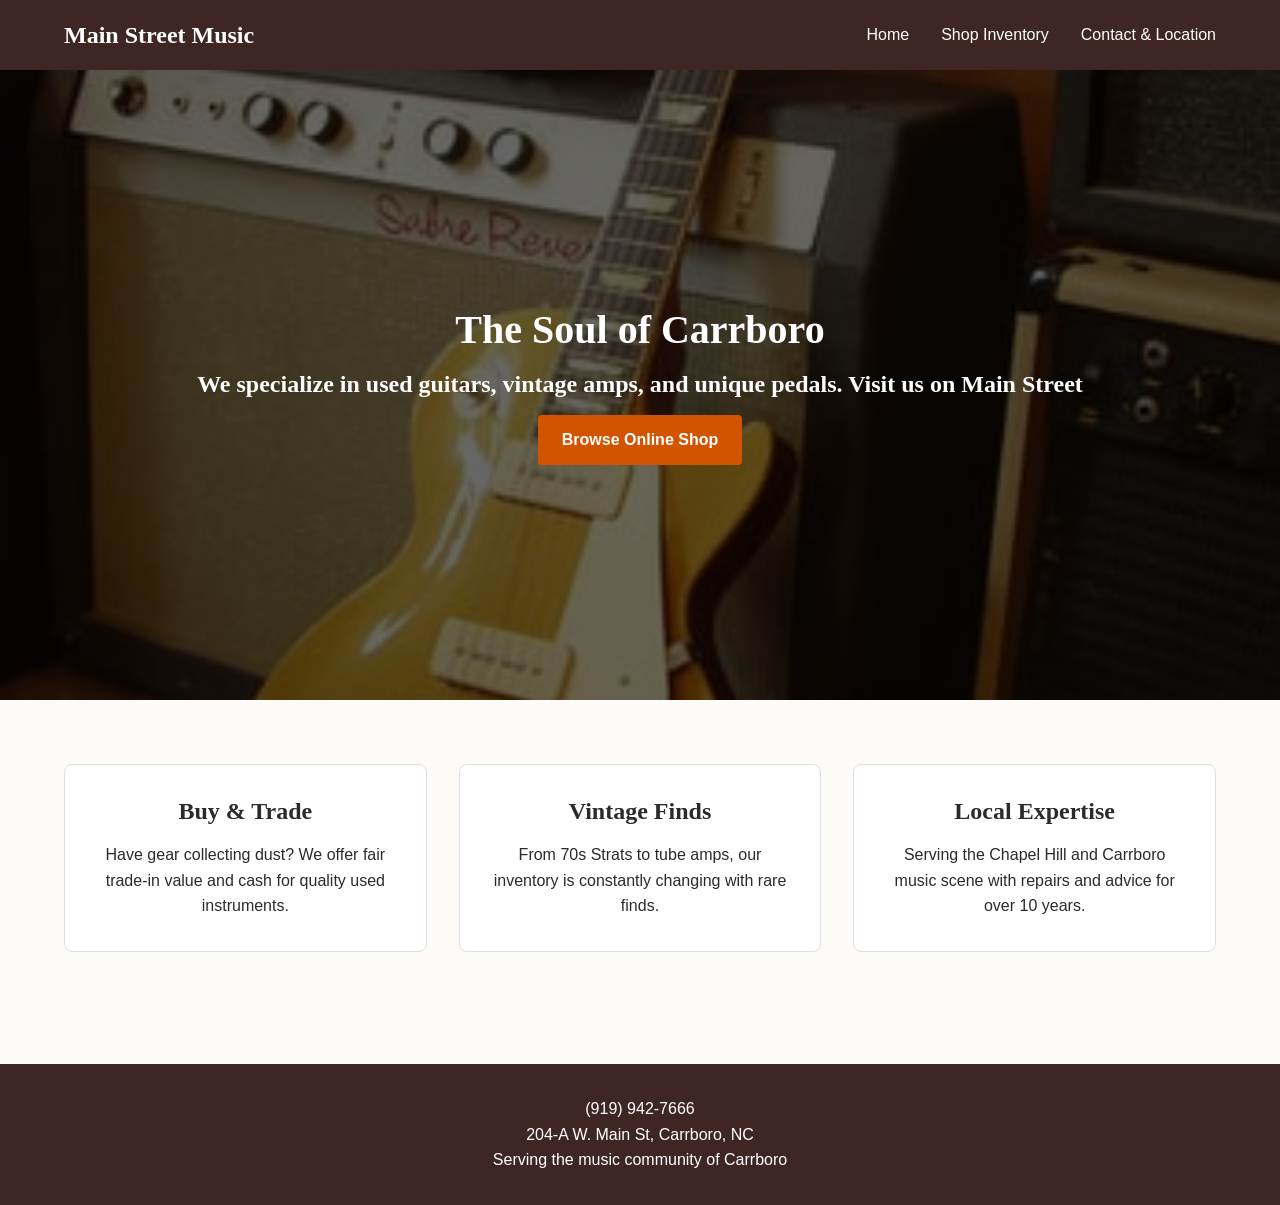
<file: index.html>
<!DOCTYPE html>
<html lang="en">
<head>
    <meta charset="UTF-8">
    <meta name="viewport" content="width=device-width, initial-scale=1.0">
    <meta name="description" content="Main Street Music in Carrboro, NC. We buy, sell, and trade used guitars, amps, and vintage gear.">
    <title>Main Street Music | Carrboro, NC</title>
    <link rel="stylesheet" href="styles.css">
</head>
<body>


    <header>
        <div class="container nav-container">
            <a href="index.html" class="logo">Main Street Music</a>
            
            <input type="checkbox" id="nav-toggle" class="nav-toggle">
            <label for="nav-toggle" class="nav-toggle-label">
                <span class="hamburger"></span>
            </label>

            <nav class="nav-menu">
                <a href="index.html" aria-current="page">Home</a>
                <a href="shop.html">Shop Inventory</a>
                <a href="contact.html">Contact & Location</a>
            </nav>
        </div>
    </header>

    <main id="main-content">
        <section class="hero">
            <div class="container">
                <h1>The Soul of Carrboro</h1>
                <h2>We specialize in used guitars, vintage amps, and unique pedals. Visit us on Main Street</h2>
                <a href="shop.html" class="btn">Browse Online Shop</a>
            </div>
        </section>

        <section class="container">
            <div class="features">
                <article class="feature-card">
                    <h2>Buy & Trade</h2>
                    <p>Have gear collecting dust? We offer fair trade-in value and cash for quality used instruments.</p>
                </article>
                <article class="feature-card">
                    <h2>Vintage Finds</h2>
                    <p>From 70s Strats to tube amps, our inventory is constantly changing with rare finds.</p>
                </article>
                <article class="feature-card">
                    <h2>Local Expertise</h2>
                    <p>Serving the Chapel Hill and Carrboro music scene with repairs and advice for over 10 years.</p>
                </article>
            </div>
        </section>
    </main>

    <footer>
        <div class="container">
            <p>(919) 942-7666</p>
            <p>204-A W. Main St, Carrboro, NC</p>
            <p>Serving the music community of Carrboro</p>
        </div>
    </footer>

</body>
</html>
</file>
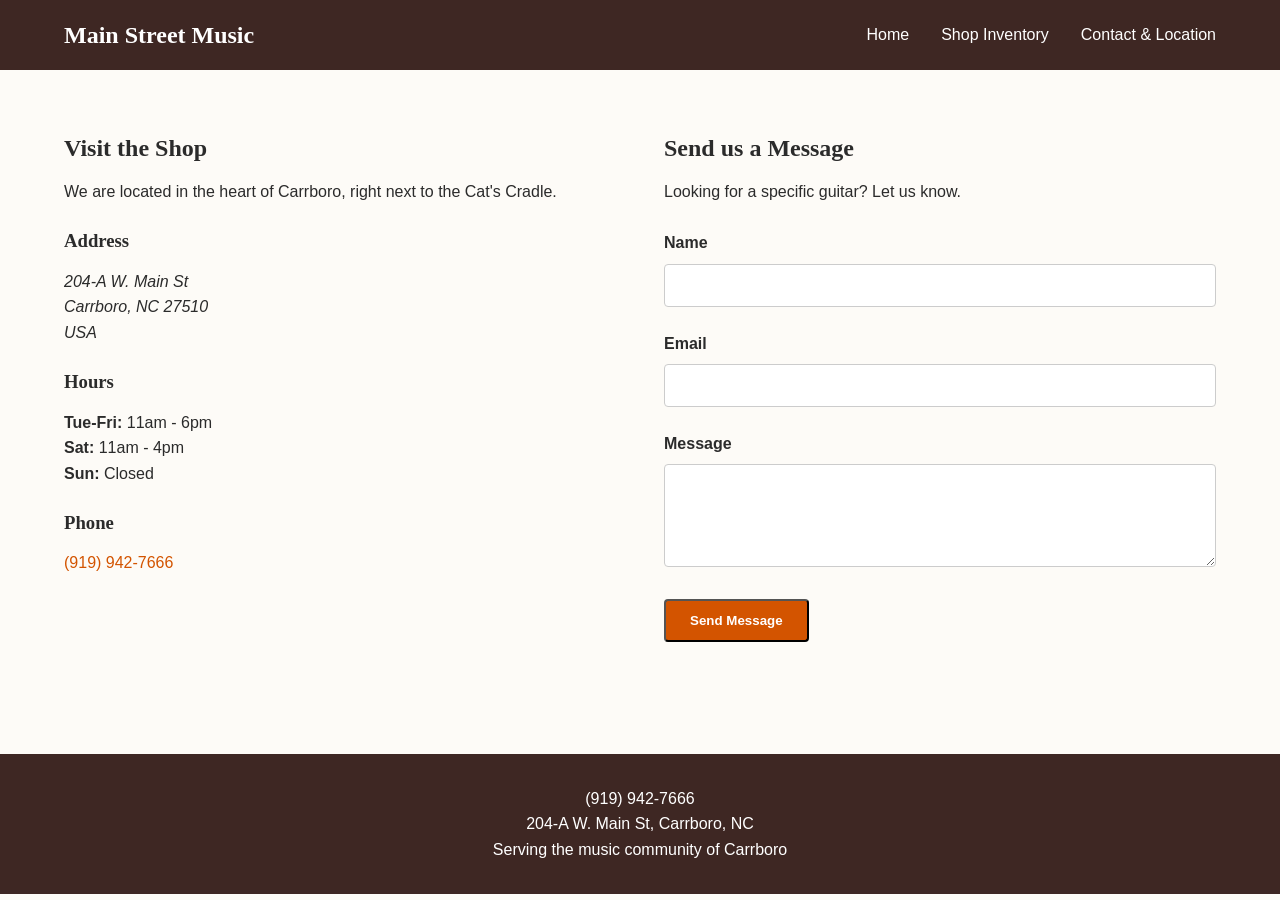
<file: contact.html>
<!DOCTYPE html>
<html lang="en">
<head>
    <meta charset="UTF-8">
    <meta name="viewport" content="width=device-width, initial-scale=1.0">
    <meta name="description" content="Contact Main Street Music in Carrboro. Hours, location, and inquiry form.">
    <title>Contact Us | Main Street Music</title>
    <link rel="stylesheet" href="styles.css">
</head>
<body>


    <header>
        <div class="container nav-container">
            <a href="index.html" class="logo">Main Street Music</a>
            <input type="checkbox" id="nav-toggle" class="nav-toggle">
            <label for="nav-toggle" class="nav-toggle-label">
                <span class="hamburger"></span>
            </label>
            <nav class="nav-menu">
                <a href="index.html">Home</a>
                <a href="shop.html">Shop Inventory</a>
                <a href="contact.html" aria-current="page">Contact & Location</a>
            </nav>
        </div>
    </header>

    <main id="main-content" class="container">
        
        <div class="contact-layout">
            <section class="contact-info">
                <h1>Visit the Shop</h1>
                <p>We are located in the heart of Carrboro, right next to the Cat's Cradle.</p>
                <br>
                <h3>Address</h3>
                <address>
                    204-A W. Main St<br>
                    Carrboro, NC 27510<br>
                    USA
                </address>
                <br>
                <h3>Hours</h3>
                <p>
                    <strong>Tue-Fri:</strong> 11am - 6pm<br>
                    <strong>Sat:</strong> 11am - 4pm<br>
                    <strong>Sun:</strong> Closed
                </p>
                <br>
                <h3>Phone</h3>
                <p><a href="tel:9199427666">(919) 942-7666</a></p>
            </section>

            <section class="contact-form">
                <h2>Send us a Message</h2>
                <p>Looking for a specific guitar? Let us know.</p>
                <br>
                <form action="#" method="POST">
                    <div class="form-group">
                        <label for="name">Name</label>
                        <input type="text" id="name" name="name" required>
                    </div>

                    <div class="form-group">
                        <label for="email">Email</label>
                        <input type="email" id="email" name="email" required>
                    </div>

                    <div class="form-group">
                        <label for="message">Message</label>
                        <textarea id="message" name="message" rows="5" required></textarea>
                    </div>

                    <button type="submit" class="btn">Send Message</button>
                </form>
            </section>
        </div>

    </main>

    <footer>
        <div class="container">
            <p>(919) 942-7666</p>
            <p>204-A W. Main St, Carrboro, NC</p>
            <p>Serving the music community of Carrboro</p>
        </div>
    </footer>

</body>
</html>
</file>
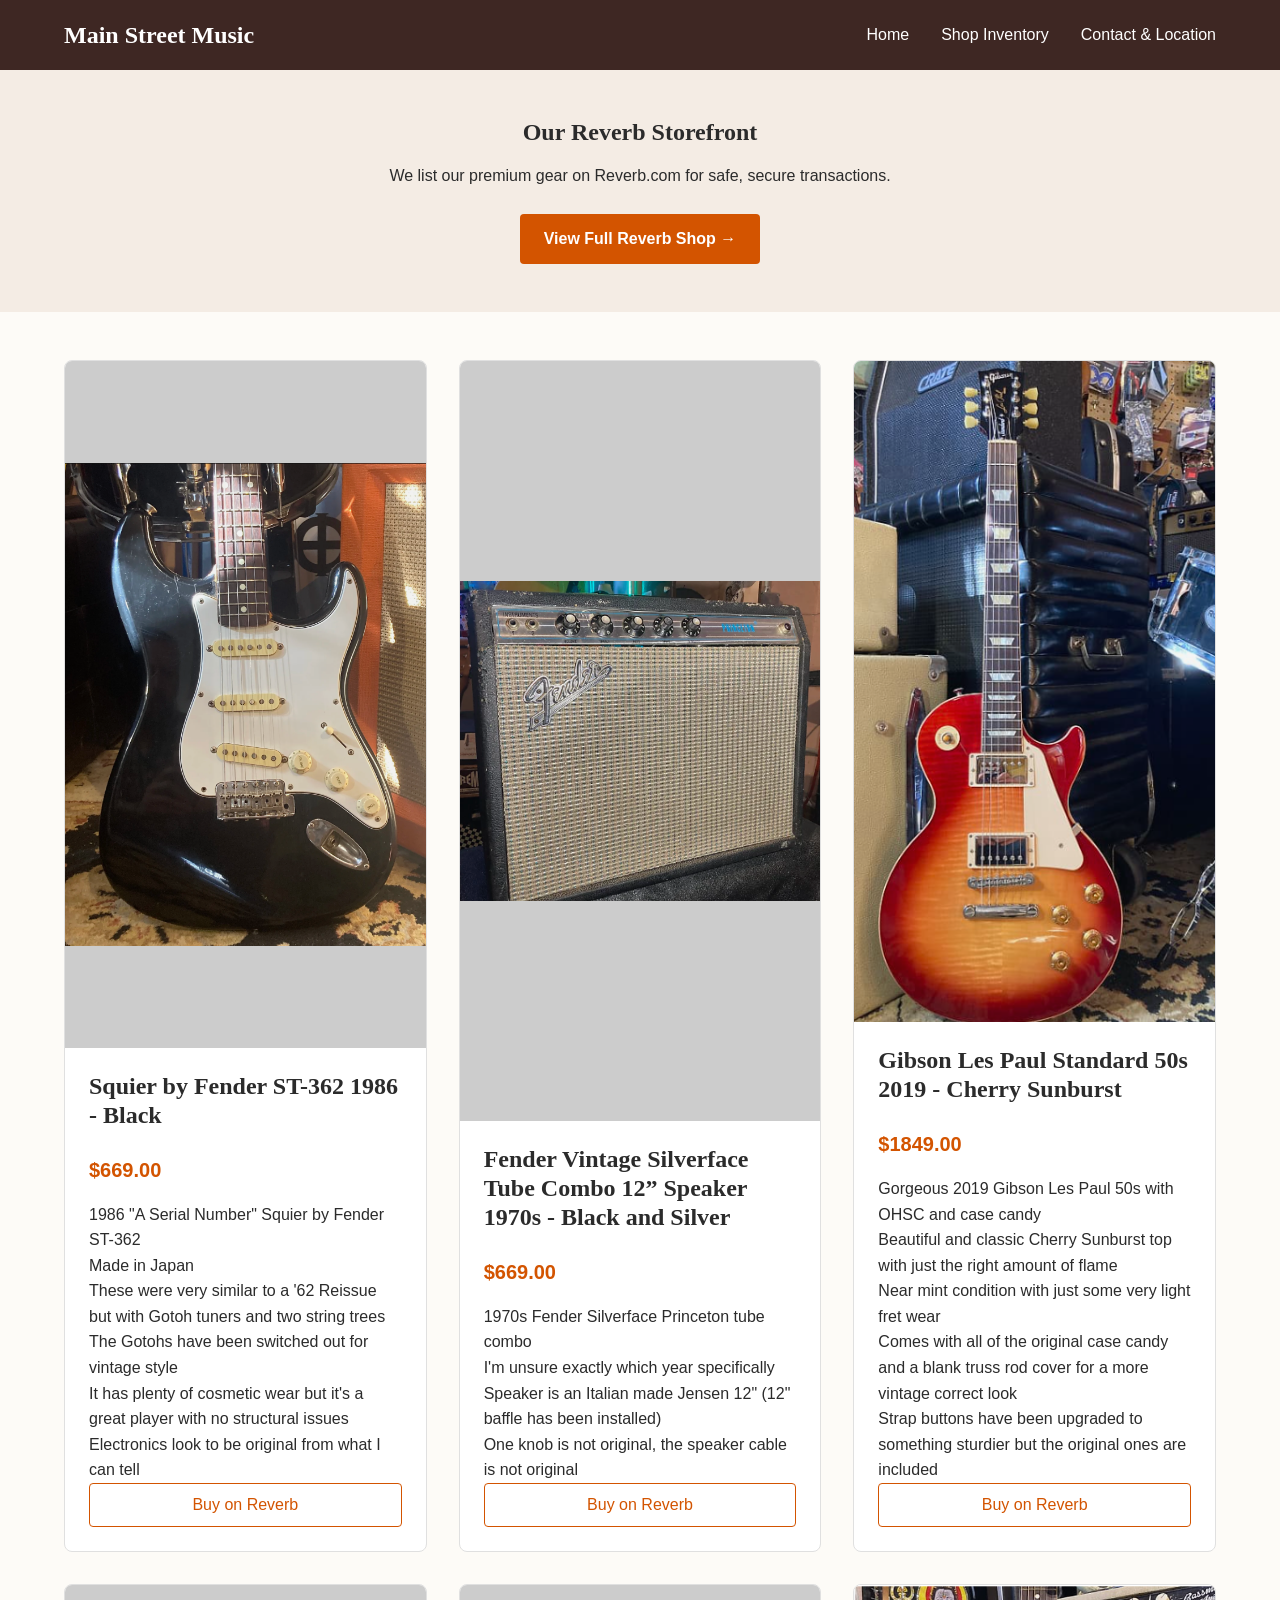
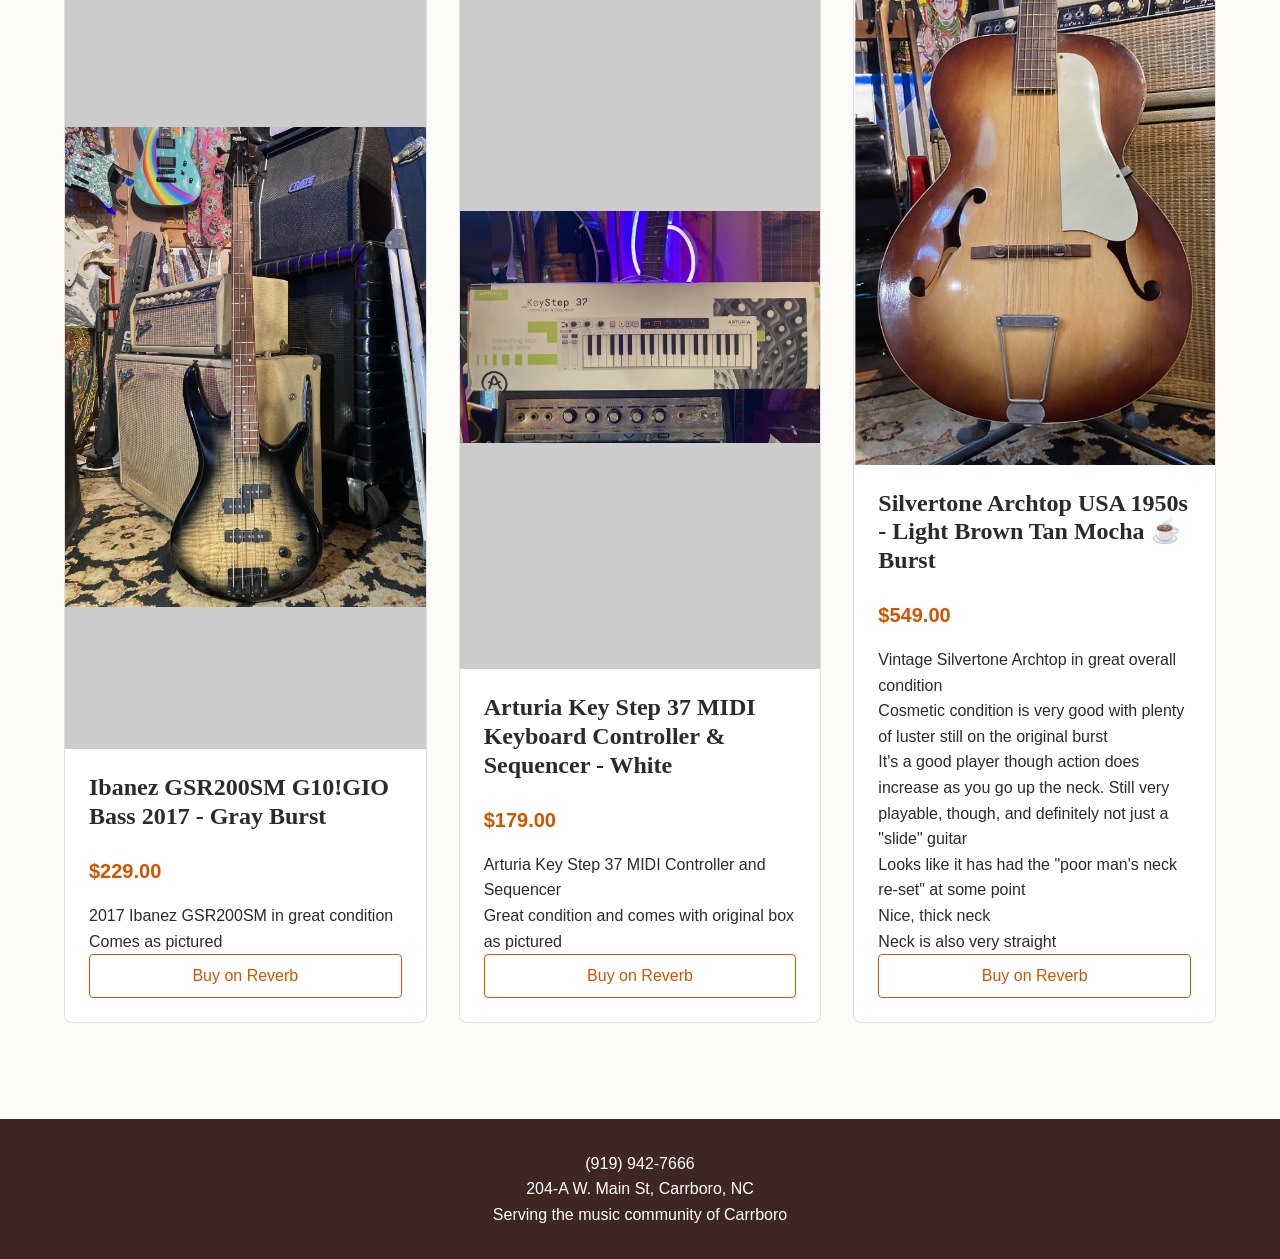
<file: shop.html>
<!DOCTYPE html>
<html lang="en">
<head>
    <meta charset="UTF-8">
    <meta name="viewport" content="width=device-width, initial-scale=1.0">
    <meta name="description" content="Shop our curated selection of vintage guitars and amps on Reverb.">
    <title>Shop Inventory | Main Street Music</title>
    <link rel="stylesheet" href="styles.css">
</head>
<body>


    <header>
        <div class="container nav-container">
            <a href="index.html" class="logo">Main Street Music</a>
            <input type="checkbox" id="nav-toggle" class="nav-toggle">
            <label for="nav-toggle" class="nav-toggle-label">
                <span class="hamburger"></span>
            </label>
            <nav class="nav-menu">
                <a href="index.html">Home</a>
                <a href="shop.html" aria-current="page">Shop Inventory</a>
                <a href="contact.html">Contact & Location</a>
            </nav>
        </div>
    </header>

    <main id="main-content">
        
        <section class="shop-intro">
            <div class="container">
                <h1>Our Reverb Storefront</h1>
                <p>We list our premium gear on Reverb.com for safe, secure transactions.</p>
                <br>
                <a href="https://reverb.com/shop/johns-shop-43" target="_blank" class="btn">View Full Reverb Shop &rarr;</a>
            </div>
        </section>

        <section class="container">
            <div class="shop-grid">
                
                <article class="product-card">
                    <div class="product-image-placeholder">
                        <img src="img/g1.png" alt="Squier by Fender ST-362 1986 - Black">
                    </div>
                    <div class="product-details">
                        <h2>Squier by Fender ST-362 1986 - Black</h2>
                        <p class="product-price">$669.00</p>
                        <p>1986 "A Serial Number" Squier by Fender ST-362<br>

Made in Japan<br>

These were very similar to a '62 Reissue but with Gotoh tuners and two string trees<br>

The Gotohs have been switched out for vintage style<br>

It has plenty of cosmetic wear but it's a great player with no structural issues<br>

Electronics look to be original from what I can tell</p>
                        <a href="https://reverb.com/item/93402439-squier-by-fender-st-362-1986-black" target="_blank" class="btn-small">Buy on Reverb</a>
                    </div>
                </article>
                <article class="product-card">
                    <div class="product-image-placeholder">
                        <img src="img/a1.png" alt="Fender Vintage Silverface Tube Combo 12” Speaker 1970s - Black and Silver">
                    </div>
                    <div class="product-details">
                        <h2>Fender Vintage Silverface Tube Combo 12” Speaker 1970s - Black and Silver</h2>
                        <p class="product-price">$669.00</p>
                        <p>1970s Fender Silverface Princeton tube combo 
<br>
I'm unsure exactly which year specifically
<br>
Speaker is an Italian made Jensen 12" (12" baffle has been installed)
<br>
One knob is not original, the speaker cable is not original</p>
                        <a href="https://reverb.com/item/93305531-fender-vintage-silverface-tube-combo-12-speaker-1970s-black-and-silver" target="_blank" class="btn-small">Buy on Reverb</a>
                    </div>
                </article>
                <article class="product-card">
                    <div class="product-image-placeholder">
                        <img src="img/g3.png" alt="Gibson Les Paul Standard 50s 2019 - Cherry Sunburst">
                    </div>
                    <div class="product-details">
                        <h2>Gibson Les Paul Standard 50s 2019 - Cherry Sunburst</h2>
                        <p class="product-price">$1849.00</p>
                        <p>Gorgeous 2019 Gibson Les Paul 50s with OHSC and case candy<br>

Beautiful and classic Cherry Sunburst top with just the right amount of flame<br>

Near mint condition with just some very light fret wear<br>

Comes with all of the original case candy and a blank truss rod cover for a more vintage correct look<br>

Strap buttons have been upgraded to something sturdier but the original ones are included</p>
                        <a href="https://reverb.com/item/93250433-gibson-les-paul-standard-50s-2019-cherry-sunburst" target="_blank" class="btn-small">Buy on Reverb</a>
                    </div>
                </article>
                <article class="product-card">
                    <div class="product-image-placeholder">
                        <img src="img/b1.png" alt="Ibanez GSR200SM G10!GIO Bass 2017 - Gray Burst">
                    </div>
                    <div class="product-details">
                        <h2>Ibanez GSR200SM G10!GIO Bass 2017 - Gray Burst</h2>
                        <p class="product-price">$229.00</p>
                        <p>2017 Ibanez GSR200SM in great condition<br>

Comes as pictured</p>
                        <a href="https://reverb.com/item/93115553-ibanez-gsr200sm-g10-gio-bass-2017-gray-burst" target="_blank" class="btn-small">Buy on Reverb</a>
                    </div>
                </article>
                <article class="product-card">
                    <div class="product-image-placeholder">
                        <img src="img/k1.png" alt="Arturia Key Step 37 MIDI Keyboard Controller & Sequencer - White">
                    </div>
                    <div class="product-details">
                        <h2>Arturia Key Step 37 MIDI Keyboard Controller & Sequencer - White</h2>
                        <p class="product-price">$179.00</p>
                        <p>Arturia Key Step 37 MIDI Controller and Sequencer<br>

Great condition and comes with original box as pictured</p>
                        <a href="https://reverb.com/item/93386299-arturia-key-step-37-midi-keyboard-controller-sequencer-white" target="_blank" class="btn-small">Buy on Reverb</a>
                    </div>
                </article>
                <article class="product-card">
                    <div class="product-image-placeholder">
                        <img src="img/g2.png" alt="Silvertone Archtop USA 1950s - Light Brown Tan Mocha Burst">
                    </div>
                    <div class="product-details">
                        <h2>Silvertone Archtop USA 1950s - Light Brown Tan Mocha ☕️ Burst</h2>
                        <p class="product-price">$549.00</p>
                        <p>Vintage Silvertone Archtop in great overall condition<br>

Cosmetic condition is very good with plenty of luster still on the original burst<br>

It's a good player though action does increase as you go up the neck. Still very playable, though, and definitely not just a "slide" guitar
<br>
Looks like it has had the "poor man's neck re-set" at some point<br>

Nice, thick neck<br>

Neck is also very straight</p>
                        <a href="https://reverb.com/item/93389301-silvertone-archtop-usa-1950s-light-brown-tan-mocha-burst" target="_blank" class="btn-small">Buy on Reverb</a>
                    </div>
                </article>
            </div>
        </section>
    </main>

    <footer>
        <div class="container">
            <p>(919) 942-7666</p>
            <p>204-A W. Main St, Carrboro, NC</p>
            <p>Serving the music community of Carrboro</p>
        </div>
    </footer>

</body>
</html>
</file>
<file: styles.css>
* {
  box-sizing: border-box;
  margin: 0;
  padding: 0;
  --color-bg: #fdfbf7;       
  --color-text: #2b2b2b;      
  --color-primary: #d35400;   
  --color-primary-dark: #a04000;
  --color-secondary: #3e2723; 
  --color-light: #ffffff;
  --color-border: #e0e0e0;
  
  --font-heading: 'Georgia', serif;
  --font-body: 'Helvetica Neue', Helvetica, Arial, sans-serif;
  --width-container: 1200px;
}

body {
  font-family: var(--font-body);
  background-color: var(--color-bg);
  color: var(--color-text);
  line-height: 1.6;
}

img {
  max-width: 100%;
  height: auto;
  display: block;
}

h1, h2, h3 {
  font-family: var(--font-heading);
  margin-bottom: 1rem;
  line-height: 1.2;
}

a {
  color: var(--color-primary);
  text-decoration: none;
  transition: color 0.3s ease;
}

a:hover {
  color: var(--color-primary-dark);
  text-decoration: underline;
}

a:focus, button:focus, input:focus, textarea:focus {
  outline: 3px solid var(--color-primary);
  outline-offset: 2px;
}




.container {
  width: 90%;
  max-width: var(--width-container);
  margin: 0 auto;
}

.btn {
  display: inline-block;
  background: var(--color-primary);
  color: white;
  padding: 0.75rem 1.5rem;
  border-radius: 4px;
  text-decoration: none;
  font-weight: bold;
}

.btn:hover {
  background: var(--color-primary-dark);
  text-decoration: none;
}

header {
  background: var(--color-secondary);
  padding: 1rem 0;
  color: white;
  position: sticky;
  top: 0;
  z-index: 100;
}

.nav-container {
  display: flex;
  justify-content: space-between;
  align-items: center;
}

.logo {
  font-family: var(--font-heading);
  font-size: 1.5rem;
  color: white;
  font-weight: bold;
}

.logo:hover { color: #f0f0f0; text-decoration: none; }

.nav-toggle { display: none; }

.nav-toggle-label {
  display: block;
  cursor: pointer;
  padding: 10px;
}

.hamburger {
  width: 25px;
  height: 2px;
  background: white;
  display: block;
  position: relative;
}

.hamburger::before, .hamburger::after {
  content: '';
  position: absolute;
  width: 100%;
  height: 2px;
  background: white;
  left: 0;
}

.hamburger::before { top: -7px; }
.hamburger::after { bottom: -7px; }

.nav-menu {
  position: absolute;
  top: 100%;
  left: 0;
  background: var(--color-secondary);
  width: 100%;
  display: none;
  flex-direction: column;
  padding: 1rem 0;
  border-top: 1px solid rgba(255,255,255,0.1);
}

.nav-menu a {
  color: white;
  display: block;
  padding: 10px 5%; 
}

.nav-toggle:checked ~ .nav-menu {
  display: flex;
}

@media (min-width: 768px) {
  .nav-toggle-label { display: none; }
  
  .nav-menu {
    display: flex;
    position: static;
    flex-direction: row;
    width: auto;
    background: transparent;
    border: none;
    padding: 0;
    gap: 2rem;
  }
  
  .nav-menu a { padding: 0; }
}

.hero {
  background: linear-gradient(rgba(0,0,0,0.6), rgba(0,0,0,0.6)), url('img/348s.jpg');
  background-color: #333; 
  background-size: cover;
  background-position: center;
  height: 70vh;
  display: flex;
  align-items: center;
  justify-content: center;
  text-align: center;
  color: white;
}

.hero h1 { font-size: 2.5rem; margin-bottom: 1rem; }
.hero p { font-size: 1.25rem; margin-bottom: 2rem; max-width: 600px; }

.features {
  padding: 4rem 0;
  display: grid;
  gap: 2rem;
  grid-template-columns: 1fr;
}

.feature-card {
  background: white;
  padding: 2rem;
  border: 1px solid var(--color-border);
  text-align: center;
  border-radius: 8px;
}

@media (min-width: 768px) {
  .features { grid-template-columns: repeat(3, 1fr); }
}

.shop-intro {
  text-align: center;
  padding: 3rem 0;
  background: #f4ece4;
}

.shop-grid {
  display: grid;
  gap: 2rem;
  grid-template-columns: 1fr; 
  padding: 3rem 0;
}

.product-card {
  background: white;
  border: 1px solid var(--color-border);
  border-radius: 8px;
  overflow: hidden;
  display: flex;
  flex-direction: column;
  transition: transform 0.2s ease, box-shadow 0.2s ease;
}

.product-card:hover {
  transform: translateY(-5px);
  box-shadow: 0 10px 20px rgba(0,0,0,0.1);
}

.product-image-placeholder {
  background: #ccc;
  height: 100%;
  width: 100%;
  display: flex;
  align-items: center;
  justify-content: center;
  color: #555;
  font-weight: bold;
}

.product-details {
  padding: 1.5rem;
  flex-grow: 1;
  display: flex;
  flex-direction: column;
}

.product-price {
  font-size: 1.25rem;
  color: var(--color-primary);
  font-weight: bold;
  margin: 0.5rem 0 1rem;
}

.btn-small {
  margin-top: auto;
  text-align: center;
  border: 1px solid var(--color-primary);
  padding: 0.5rem;
  border-radius: 4px;
}

@media (min-width: 600px) {
  .shop-grid { grid-template-columns: repeat(2, 1fr); }
}

@media (min-width: 900px) {
  .shop-grid { grid-template-columns: repeat(3, 1fr); }
}

.contact-layout {
  display: flex;
  flex-direction: column;
  gap: 3rem;
  padding: 4rem 0;
}

.contact-info, .contact-form {
  flex: 1;
}

.form-group { margin-bottom: 1.5rem; }

label {
  display: block;
  margin-bottom: 0.5rem;
  font-weight: bold;
}

input, textarea {
  width: 100%;
  padding: 0.8rem;
  border: 1px solid #ccc;
  border-radius: 4px;
  font-family: inherit;
}

@media (min-width: 768px) {
  .contact-layout { flex-direction: row; }
}

footer {
  background: var(--color-secondary);
  color: white;
  text-align: center;
  padding: 2rem 0;
  margin-top: 3rem;
}

footer a { color: #f0f0f0; text-decoration: underline; }
</file>
